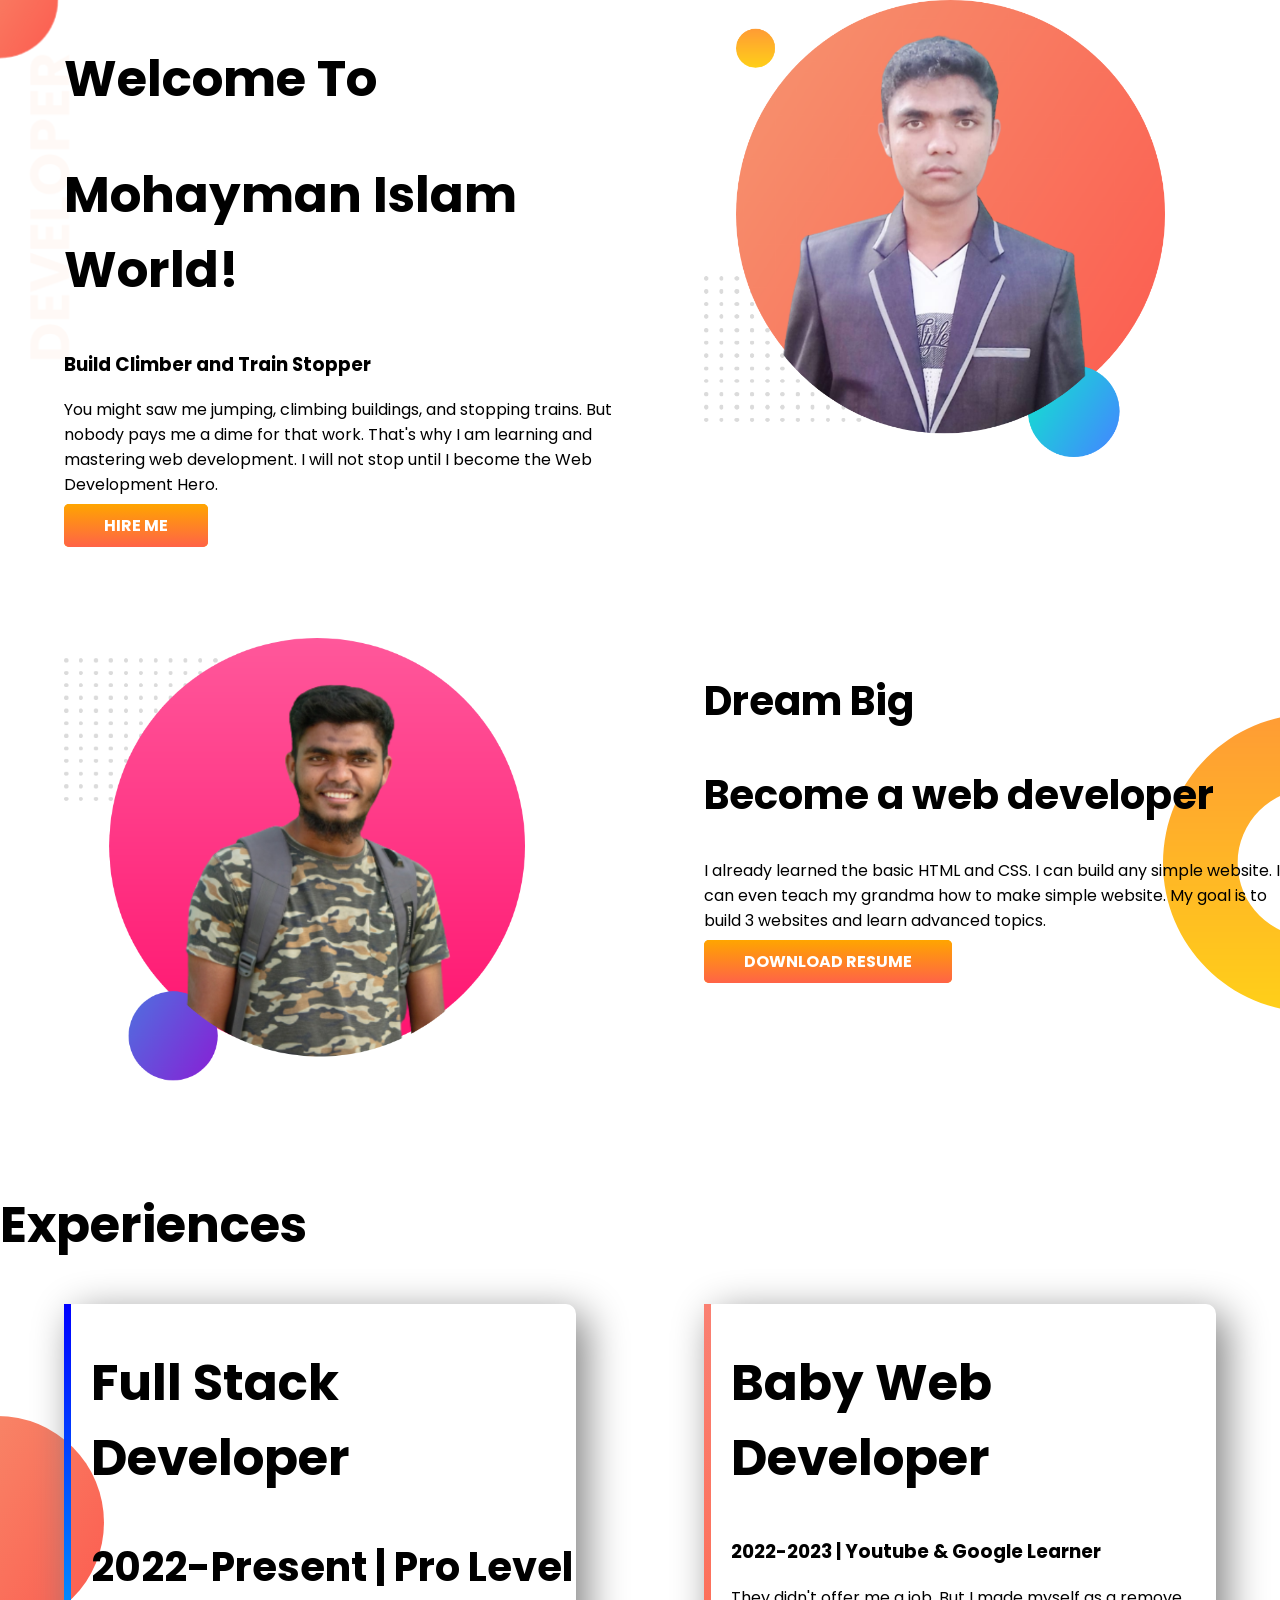
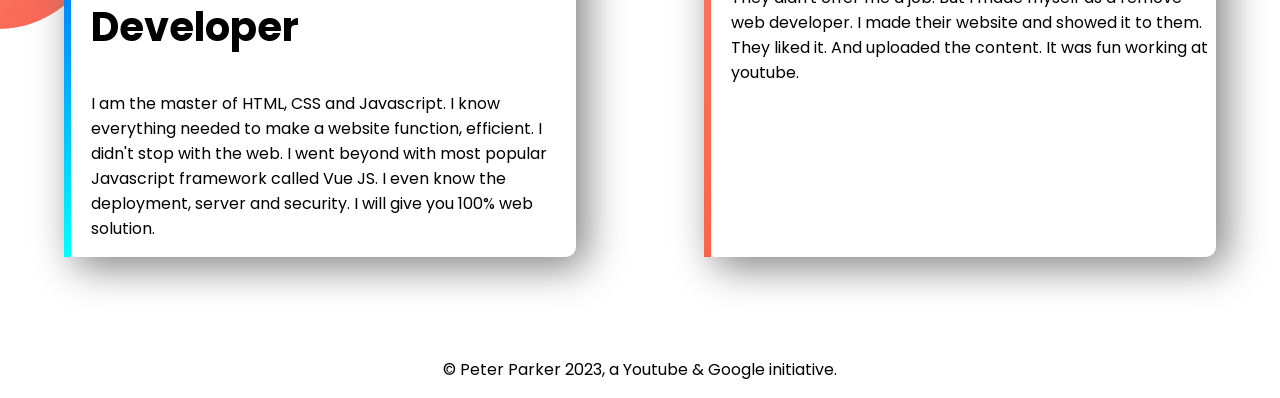
<file: index.html>
<!DOCTYPE html>
<html lang="en">
<head>
    <meta charset="UTF-8">
    <meta http-equiv="X-UA-Compatible" content="IE=edge">
    <meta name="viewport" content="width=device-width, initial-scale=1.0">
    <title>Mohayman islam portfolio</title>
    <link rel="preconnect" href="https://fonts.googleapis.com">
   <link rel="preconnect" href="https://fonts.gstatic.com" crossorigin>
   <link href="https://fonts.googleapis.com/css2?family=Poppins&display=swap" rel="stylesheet">
    <link rel="stylesheet" href="style.css">
</head>
<body>

   <section class="top-banner flexible-container">
    <div class="half-width">
        <h1>Welcome To</h1>
       <h1><span class="oragne-color">Mohayman Islam</span> World!</h1>
       <h3>Build Climber and Train Stopper</h3> 
       <p>You might saw me jumping, climbing buildings, and stopping trains. But nobody pays me a dime for that work. That's why I am learning and mastering web development. I will not stop until I become the Web Development Hero.</p>
       <a class="link-botton" target="_blank" href="https://www.linkedin.com/feed/">HIRE ME</a>
       </div>
      <div class="half-width">
        <img src="images/mohayman-bg.png" alt="">
      </div>
   </section>

     <section class="dream-big flexible-container">
     <div class="half-width">
      <img src="images/mohayman-bg-2.png" alt="">
     </div>
     <div class="half-width">
      <h2>Dream Big</h2>
      <h2>Become a web developer</h2>
      <p>I already learned the basic HTML and CSS. I can build any simple website. I can even teach my grandma how to make simple website. My goal is to build 3 websites and learn advanced topics.</p>
      <a class="link-botton" target="_blank" href="#">DOWNLOAD RESUME</a>
     </div>
     </section>

     <section class="experience-area">
      <h1>Experiences </h1>
      <div  class="flexible-container">
        <div id="full-stack-exprience"  class="experience-item">
          <h1>Full Stack Developer</h1>
          <h2 class="oragne-color">2022-Present | Pro Level Developer</h2>
          <p>I am the master of HTML, CSS and Javascript. I know everything needed to make a website function, efficient. I didn't stop with the web. I went beyond with most popular Javascript framework called Vue JS. I even know the deployment, server and security. I will give you 100% web solution.</p>
        </div>
        <div  id="web-dev-experiencs"  class="experience-item">
          <h1>Baby Web Developer</h1>
          <h3 class="oragne-color">2022-2023 | Youtube & Google Learner</h3>
          <p>They didn't offer me a job. But I made myself as a remove web developer. I made their website and showed it to them. They liked it. And uploaded the content. It was fun working at youtube.</p>
        </div>
      </div>
     </section>
     <footer>
      <p>© Peter Parker 2023, a Youtube & Google initiative.</p>
     </footer>
</body>
</html>
</file>
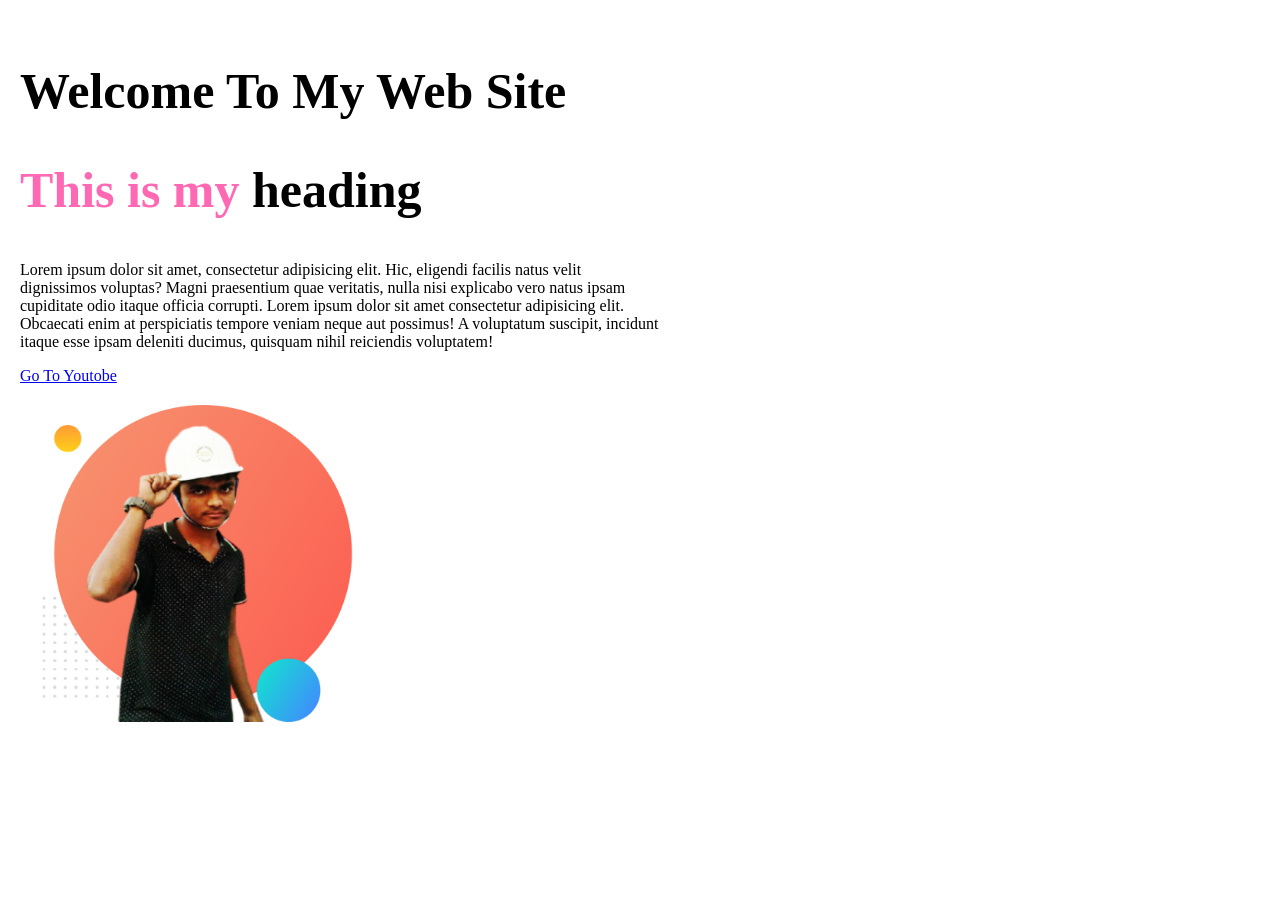
<file: mohon.html>
<!DOCTYPE html>
<html lang="en">

<head>
    <meta charset="UTF-8">
    <meta http-equiv="X-UA-Compatible" content="IE=edge">
    <meta name="viewport" content="width=device-width, initial-scale=1.0">
    <title>Mohayman islam web site</title>

    <link rel="stylesheet" href="mohon.css">
    <link rel="shortcut icon" href="mohon.jpg" type="image/x-icon">
</head>

<body>
    <section class="header">
        <div class="frectis">
            <h1> Welcome To My Web Site</h1>
            <h1><span class="nav">This is my</span> heading</h1>
            <p>Lorem ipsum dolor sit amet, consectetur adipisicing elit. Hic, eligendi facilis natus velit dignissimos
                voluptas? Magni praesentium quae veritatis, nulla nisi explicabo vero natus ipsam cupiditate odio itaque
                officia corrupti. Lorem ipsum dolor sit amet consectetur adipisicing elit. Obcaecati enim at
                perspiciatis tempore veniam neque aut possimus! A voluptatum suscipit, incidunt itaque esse ipsam
                deleniti ducimus, quisquam nihil reiciendis voluptatem!</p>
            <a class="link-button" target="_black" href="https://www.youtube.com/">Go To Youtobe </a>
            <div class="frectis">
                <img src="images/mohayman.png" alt="mohayman">
            </div>

        </div>
    </section>
</body>

</html>
</file>
<file: style.css>
body{
    font-family: 'Poppins', sans-serif;
    margin: 0;
}
h1{
    font-size: 50px;
}f
.oragne-color{
    color: orange;
}
.flexible-container{
    display: flex;
    margin-bottom: 100px;
}
.half-width{
    width: 50%;
    padding-left: 5%;
    
}
h2{
    font-size: 40px;
}
.half-width img{
    width: 80%;
}
.link-botton{
    text-decoration: none;
    background-color: orange;
    padding: 10px 40px;
    border-radius: 5px;
    color: white;
    font-weight: 700;
    background-image: linear-gradient(orange,tomato );
    
}
.top-banner{
    background-image: url(images/top-banner.png);
    background-repeat: no-repeat;
}
.dream-big{
    background-image: url(images/dream-bg.png);
    background-repeat: no-repeat;
    background-position: right;
}
.experience-area{
    background-image: url(images/exp-bg.png);
    background-repeat: no-repeat;
    background-position: left;
}
.experience-item{
    width: 40%;
    margin-left: 5%;
    margin-right: 5%;
    padding-left: 20px;
    border-radius: 10px;
    box-shadow: 10px 10px 40px gray;
    /* border-left: 20px solid; */
}
#full-stack-exprience{
    border-left: 7px solid;
    border-image: linear-gradient(blue,cyan);
    border-image-slice:1 ;
}
#web-dev-experiencs{
    border-left: 7px solid;
    border-image: linear-gradient(salmon,tomato);
    border-image-slice:1 ;
}
footer p{
    text-align: center;
}
</file>
<file: mohon.css>
body{
    margin: 0;
}
h1{
    font-size: 50px;
}
.nav{
    color: hotpink;
}
.frectis{
    width: 50%;
    padding: 20px;
}
.frectis img{
    width: 100%;
}
</file>
